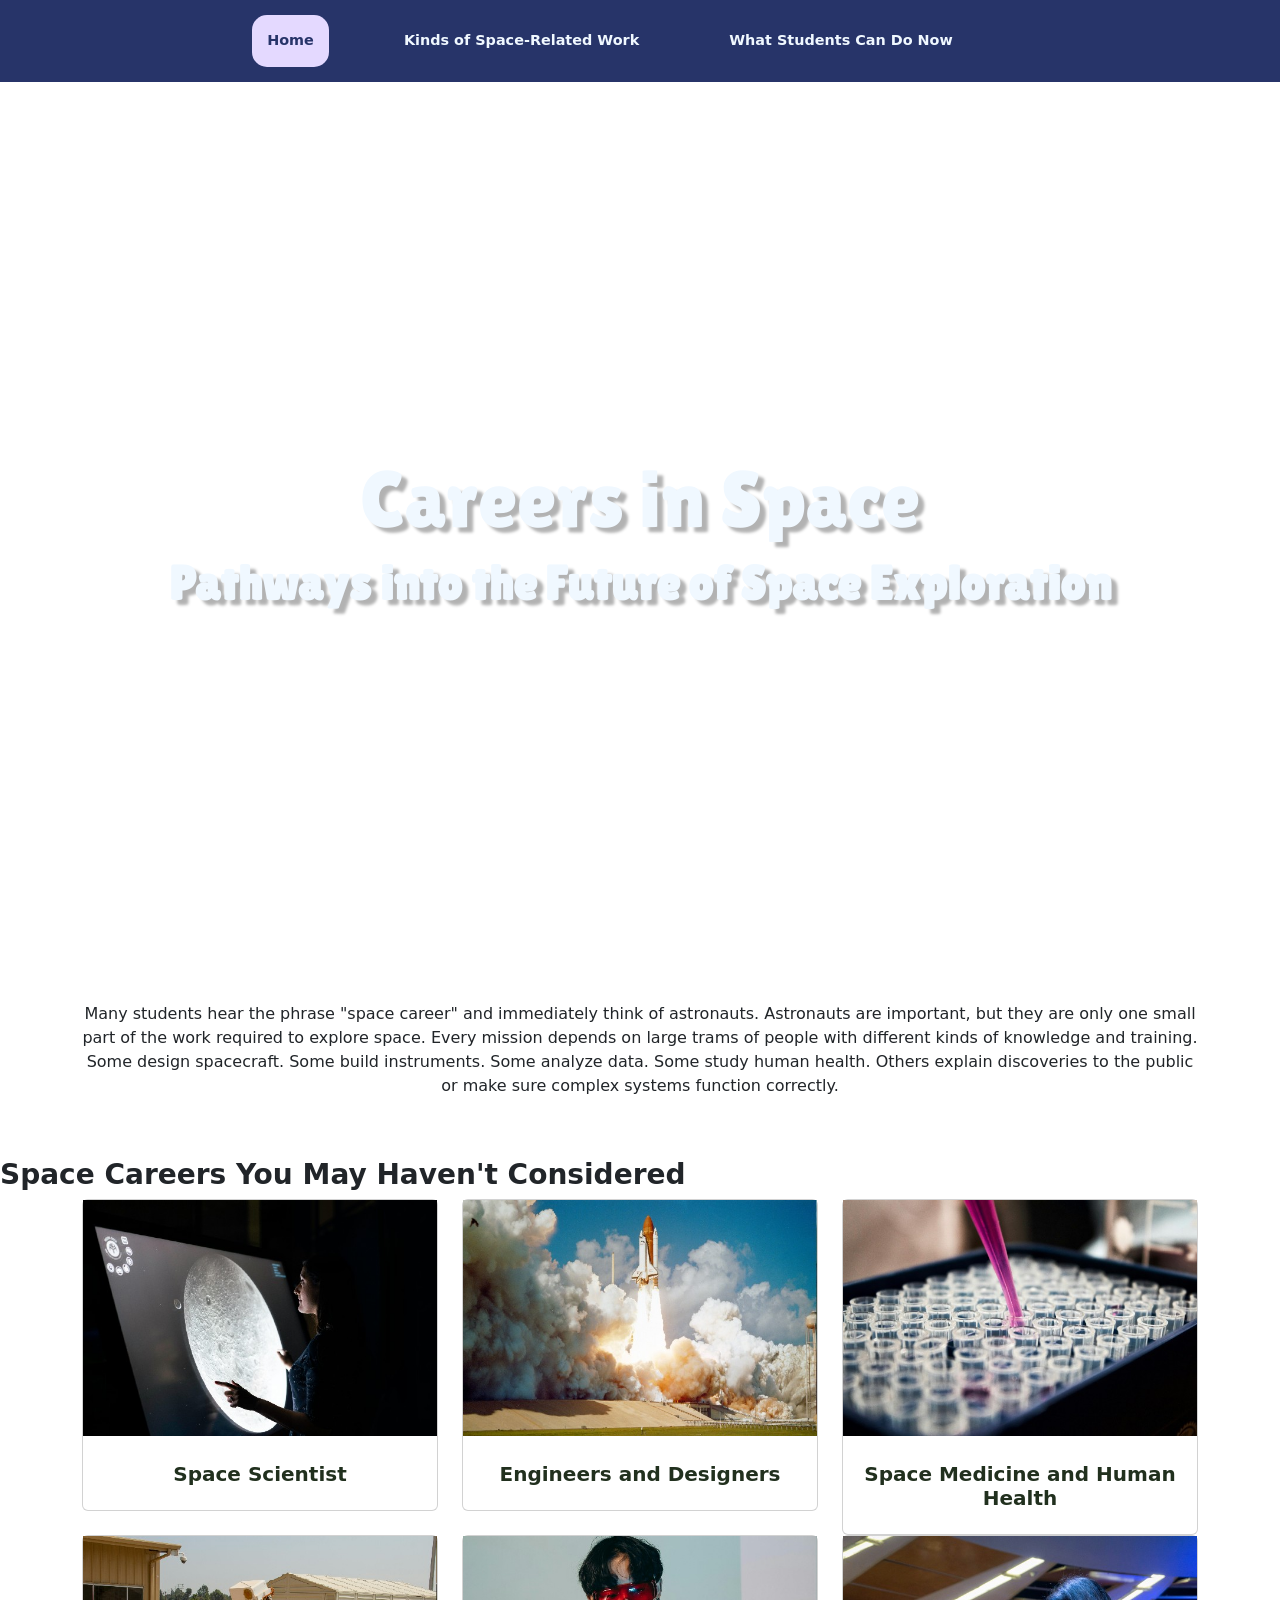
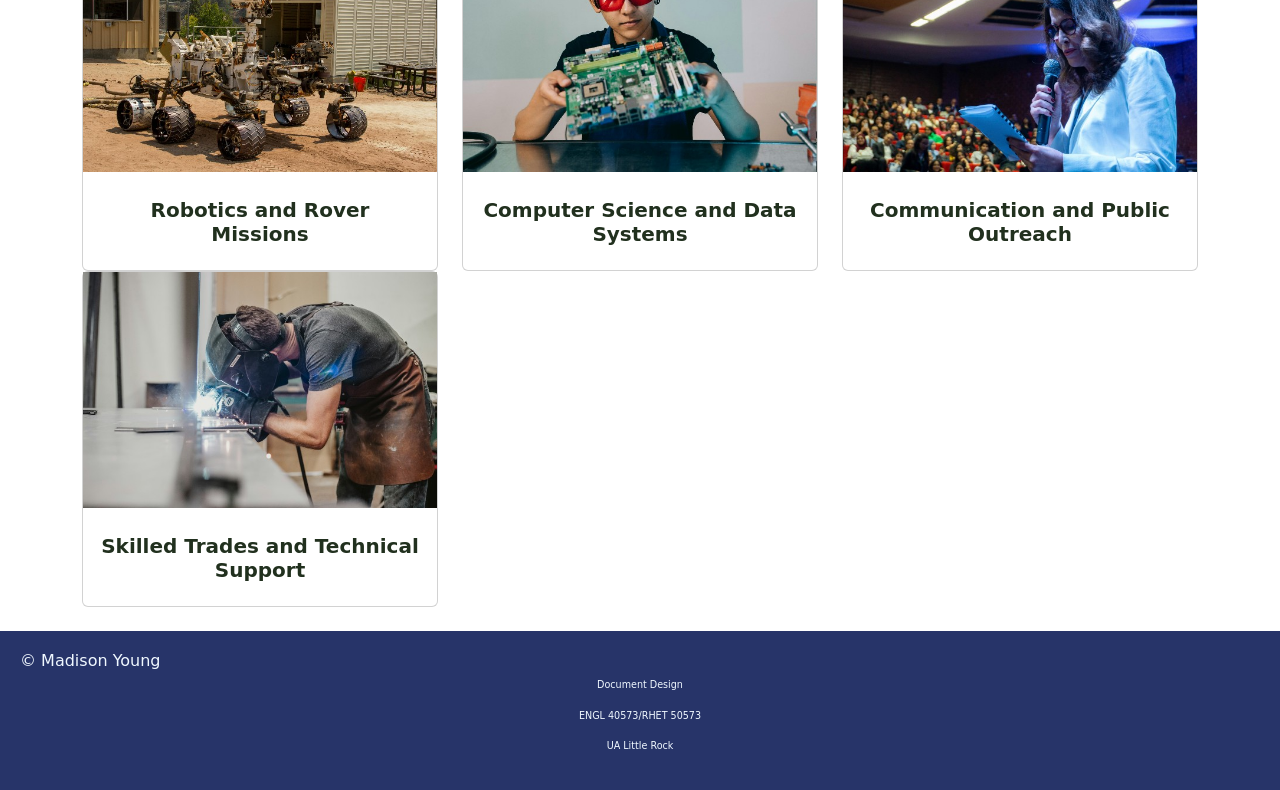
<file: index.html>
<!DOCTYPE html>
<html lang="en">
<head>
  <meta charset="UTF-8">
  <meta http-equiv="X-UA-Compatible" content="IE=edge">
  <meta name="author" content="Madison Young">
  <meta name="viewport" content="width=device-width, initial-scale=1.0">
  <meta name="robots" content="noindex">
  <link href="assets/css/style.css" rel="stylesheet">
  <link href="https://cdn.jsdelivr.net/npm/bootstrap@5.3.3/dist/css/bootstrap.min.css" rel="stylesheet" integrity="sha384-QWTKZyjpPEjISv5WaRU9OFeRpok6YctnYmDr5pNlyT2bRjXh0JMhjY6hW+ALEwIH" crossorigin="anonymous">
  <link rel="preconnect" href="https://fonts.googleapis.com">
  <link rel="preconnect" href="https://fonts.gstatic.com" crossorigin>
  <link href="https://fonts.googleapis.com/css2?family=Bricolage+Grotesque:opsz,wght@12..96,200..800&family=Cal+Sans&display=swap" rel="stylesheet">
<link href="https://fonts.googleapis.com/css2?family=Lilita+One&display=swap" rel="stylesheet">
  <title>Document Design Week 13 Assignment</title>
</head>
<body>
  
<main>
  <header class="primary">
    <nav class="nav2">
      <ul>
        <li>
          <a class="active" href="index.html"><strong>Home</strong></a>
        </li>
        <li>
          <a href="space-related-work.html"><strong>Kinds of Space-Related Work</strong></a>
        </li>
        <li>
          <a href="students.html"><strong>What Students Can Do Now</strong></a>
        </li>
      </ul>
    </nav>
    <div id="header-title">
      <h1>Careers in Space</h1>
      <h2>Pathways into the Future of Space Exploration</h2>
    </div>
  </header>
  
 <section id="content" class="secondary">
  <div class="container text-center">
   <div class="row">
    <div class="col">
     <p>Many students hear the phrase "space career" and immediately think of astronauts. Astronauts are important, but they are only one small part of the work required to explore space. Every mission depends on large trams of people with different kinds of knowledge and training. Some design spacecraft. Some build instruments. Some analyze data. Some study human health. Others explain discoveries to the public or make sure complex systems function correctly.</p>
    </div>
  </div>
 </div>
</section>
  
  

<br>
 <section >
   <h3><strong>Space Careers You May Haven't Considered</strong></h3>
    <div class="container">
      <section id="showcase" class="row">
        <article class="col-lg-4 col-md-4 col-sm-4">
          <div class="card">
           <img src="assets/img/research.jpg" alt="Woman closely studying the moon's surface">
            <div class="card-body">
             <h5 class="card-title">Space Scientist</h5>
            </div>
          </div>
        </article>
        
        <article class="col-lg-4 col-md-4 col-sm-4">
          <div class="card">
           <img src="assets/img/rocket-launch(1).jpg" alt="The Space Shuttle Challenger launching from Complex 39">
            <div class="card-body">
             <h5 class="card-title">Engineers and Designers</h5>
            </div>
          </div>
        </article>
        
        <article class="col-lg-4 col-md-4 col-sm-4">
          <div class="card">
           <img src="assets/img/medicine.jpg" alt="Refill of liquid into tubes">
            <div class="card-body">
             <h5 class="card-title">Space Medicine and Human Health</h5>
            </div>
          </div>
        </article>
        
        <article class="col-lg-4 col-md-4 col-sm-4">
          <div class="card">
           <img src="assets/img/rover.jpg" alt="Mars Rover Prototype at NASA's Test Facility">
            <div class="card-body">
             <h5 class="card-title">Robotics and Rover Missions</h5>
            </div>
          </div>
        </article>
        
        <article class="col-lg-4 col-md-4 col-sm-4">
          <div class="card">
           <img src="assets/img/computer-science.jpg" alt="A man holding a motherboard">
            <div class="card-body">
             <h5 class="card-title">Computer Science and Data Systems</h5>
            </div>
          </div>
        </article>
        
        <article class="col-lg-4 col-md-4 col-sm-4">
          <div class="card">
           <img src="assets/img/communication.jpg" alt="Woman speaking into microphone">
            <div class="card-body">
             <h5 class="card-title">Communication and Public Outreach</h5>
            </div>
          </div>
        </article>
        
        <article class="col-lg-4 col-md-4 col-sm-4">
          <div class="card">
           <img src="assets/img/welder.jpg" alt="Welder working on a project">
            <div class="card-body">
             <h5 class="card-title">Skilled Trades and Technical Support</h5>
            </div>
          </div>
        </article>
        
      </section>
   </div>
  </section>
<br>
 
  <footer id="colophon">
    <div id="copyright">
      <h6>&copy; Madison Young</h6>
      <p>Document Design</p>
      <p>ENGL 40573/RHET 50573</p>
      <p>UA Little Rock</p>
    </div>
  </footer>
</main>

</body>
</html>
</file>
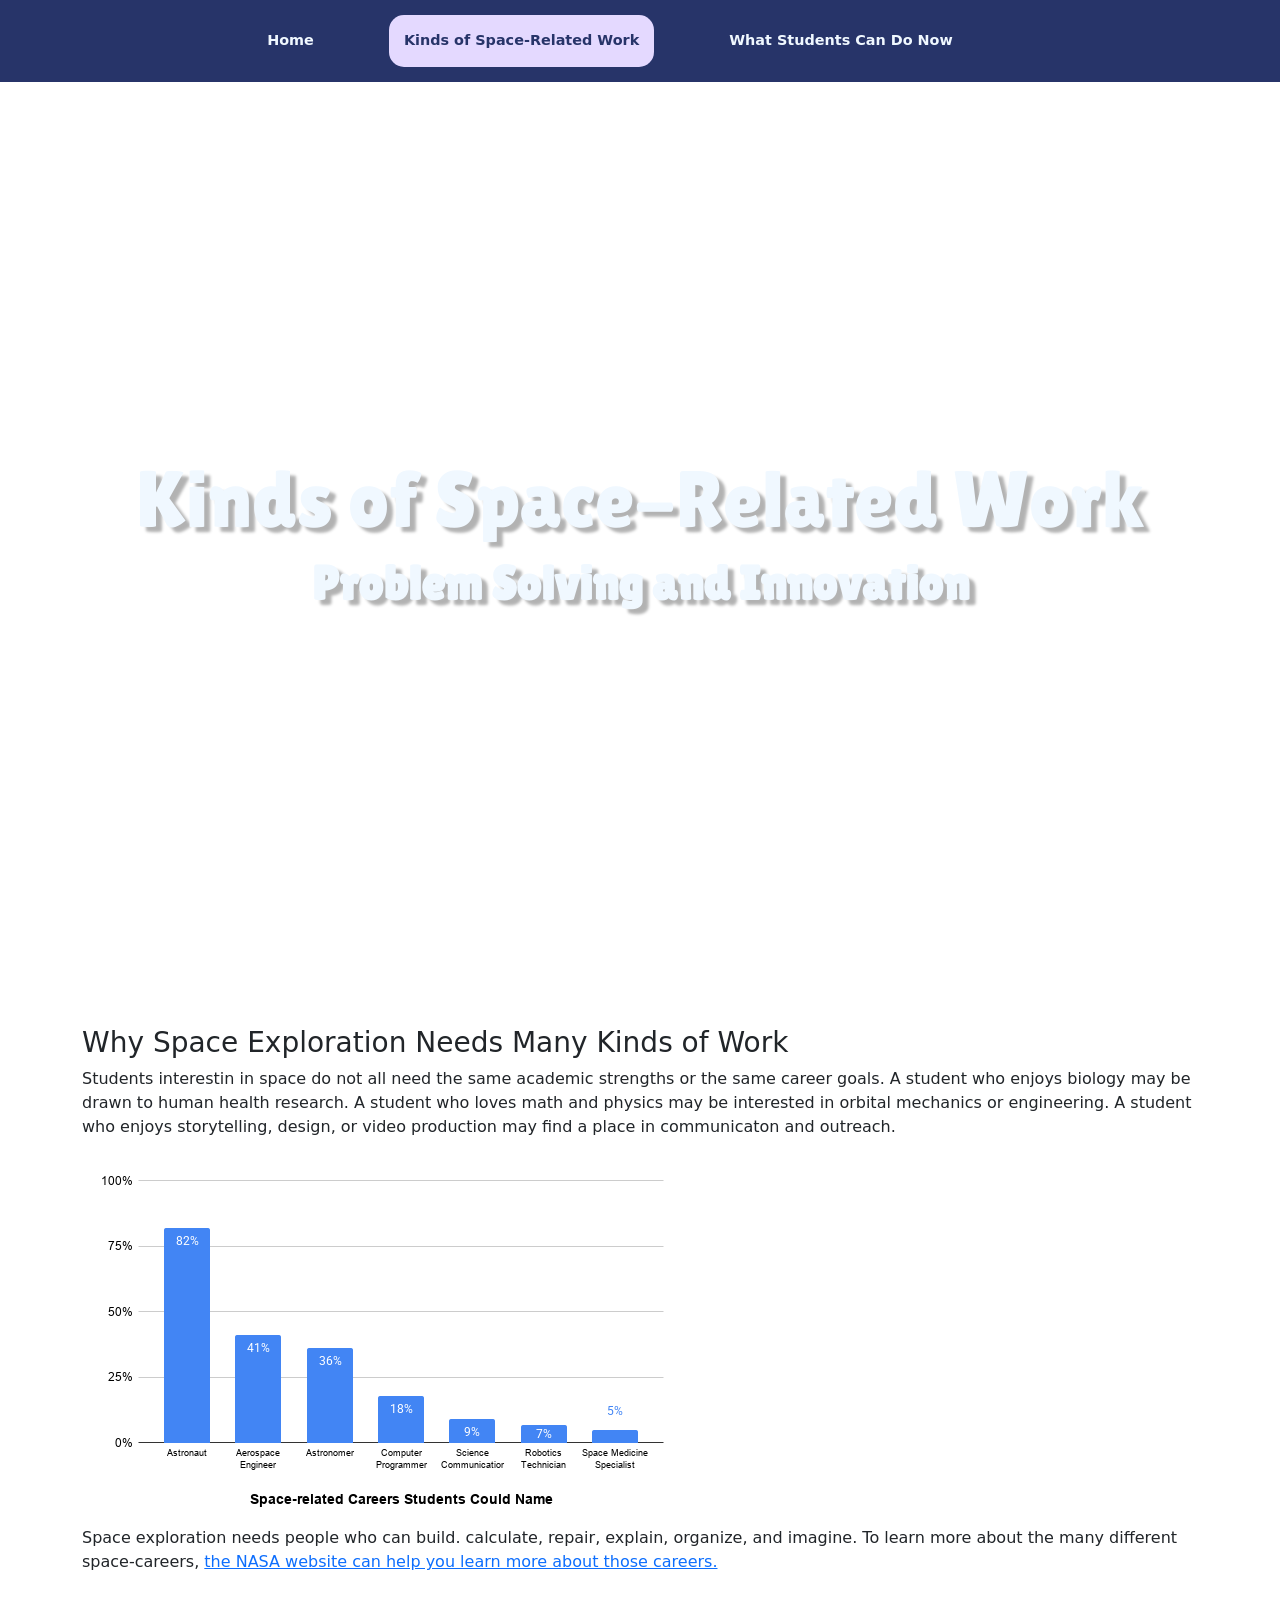
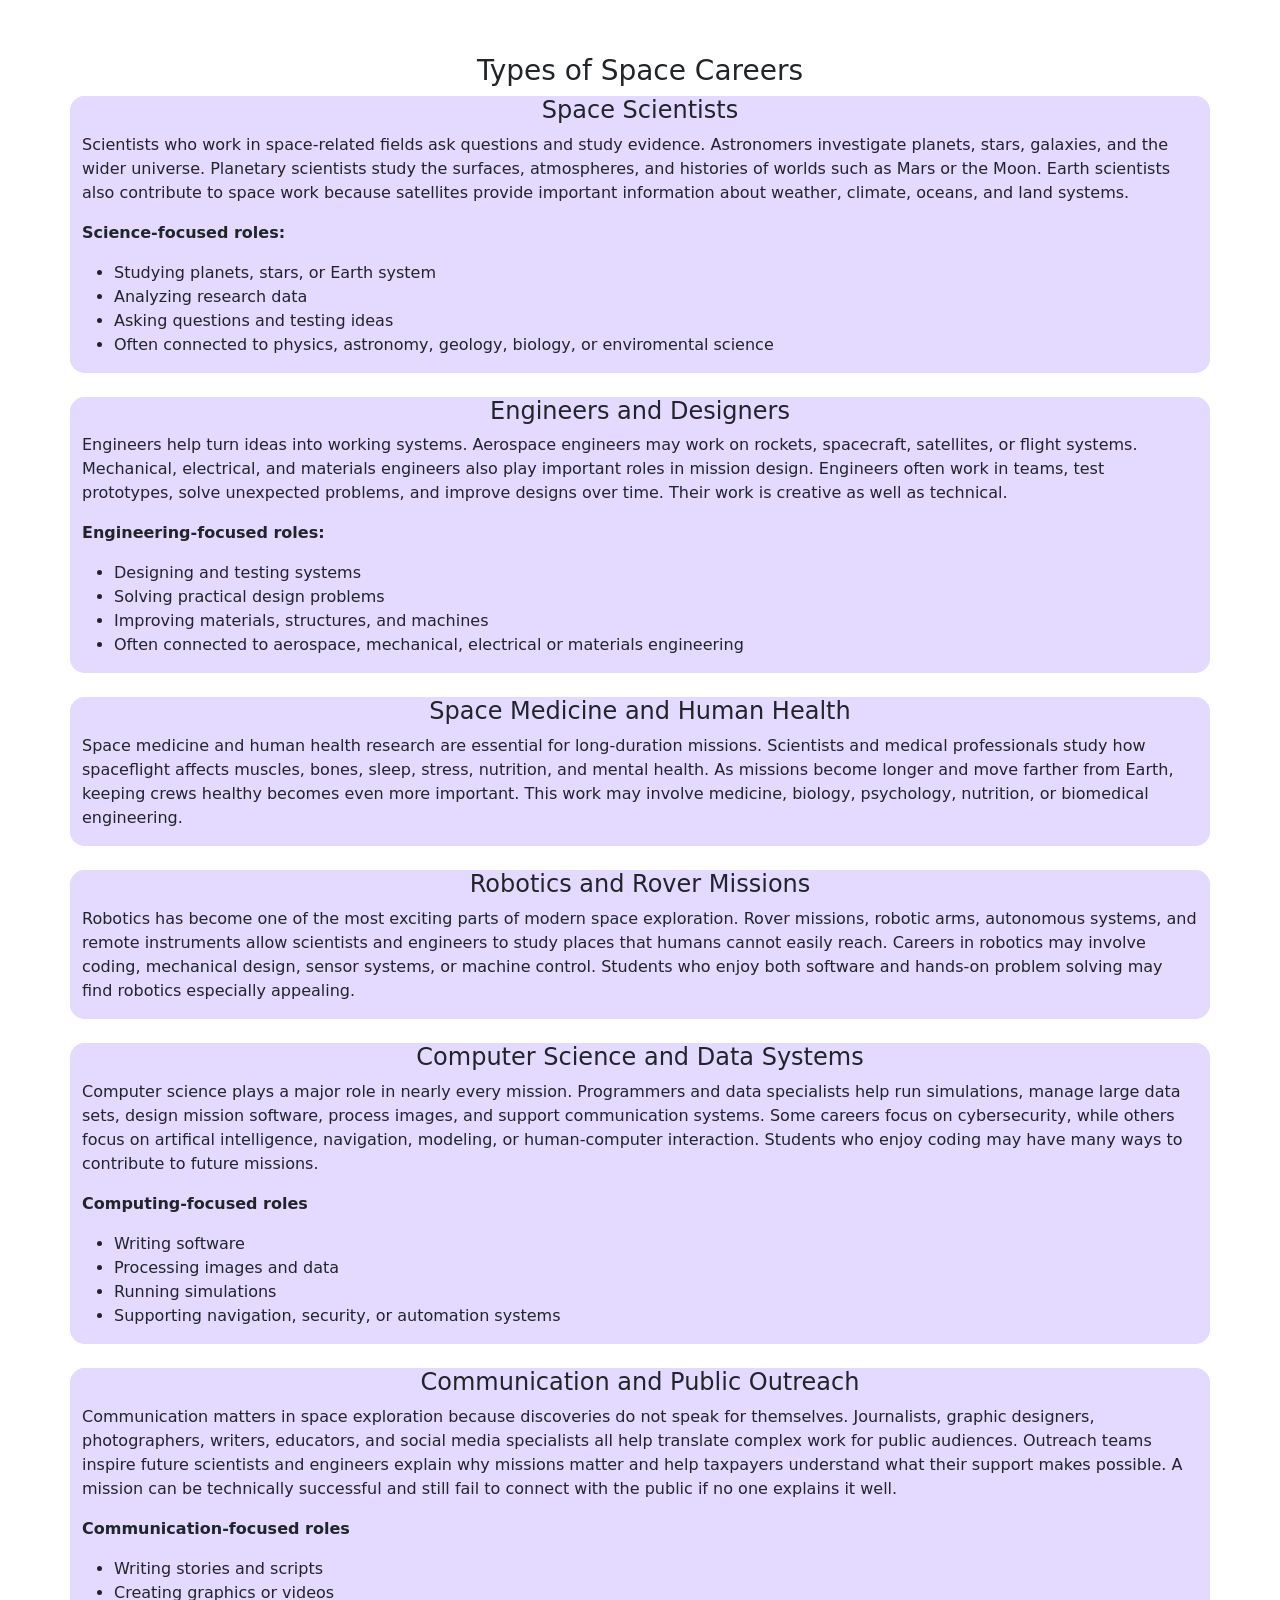
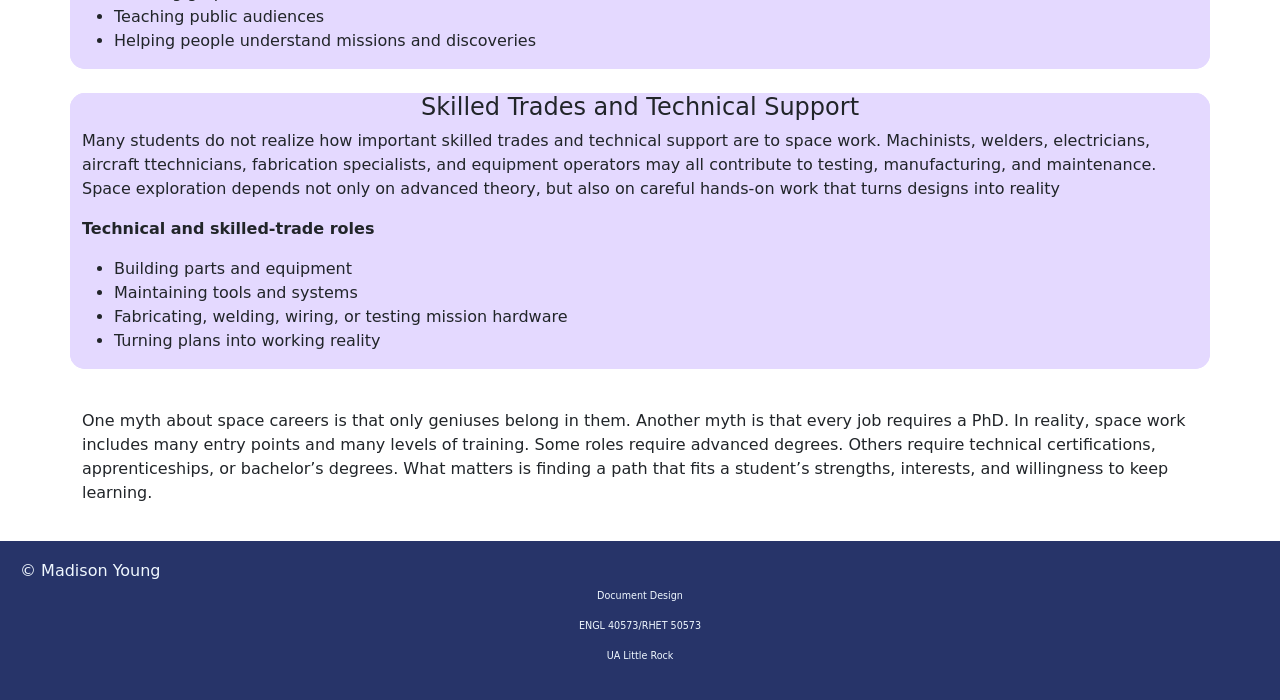
<file: space-related-work.html>
<!DOCTYPE html>
<html lang="en">
<head>
  <meta charset="UTF-8">
  <meta http-equiv="X-UA-Compatible" content="IE=edge">
  <meta name="author" content="Madison Young">
  <meta name="viewport" content="width=device-width, initial-scale=1.0">
  <meta name="robots" content="noindex">
  <link href="assets/css/style.css" rel="stylesheet">
  <link href="https://cdn.jsdelivr.net/npm/bootstrap@5.3.3/dist/css/bootstrap.min.css" rel="stylesheet" integrity="sha384-QWTKZyjpPEjISv5WaRU9OFeRpok6YctnYmDr5pNlyT2bRjXh0JMhjY6hW+ALEwIH" crossorigin="anonymous">
  <link rel="preconnect" href="https://fonts.googleapis.com">
  <link rel="preconnect" href="https://fonts.gstatic.com" crossorigin>
  <link href="https://fonts.googleapis.com/css2?family=Bricolage+Grotesque:opsz,wght@12..96,200..800&family=Cal+Sans&display=swap" rel="stylesheet">
<link href="https://fonts.googleapis.com/css2?family=Lilita+One&display=swap" rel="stylesheet">
  <title>Document Design Week 13 Assignment</title>
</head>
<body>
  
<main>
  <header class="primary">
    <nav class="nav2">
      <ul>
        <li>
          <a href="index.html"><strong>Home</strong></a>
        </li>
        <li>
          <a class="active" href="space-related-work.html"><strong>Kinds of Space-Related Work</strong></a>
        </li>
        <li>
          <a href="students.html"><strong>What Students Can Do Now</strong></a>
        </li>
      </ul>
    </nav>
    <div id="header-title">
      <h1>Kinds of Space-Related Work</h1>
      <h2>Problem Solving and Innovation</h2>
    </div>  
    </header>
  
  <br>
<section id="content" class="secondary">
  <div class="container text-left">
   <div class="row">
    <div class="col">
      <h3>Why Space Exploration Needs Many Kinds of Work</h3>
       <p>Students interestin in space do not all need the same academic strengths or the same career goals. A student who enjoys biology may be drawn to human health research. A student who loves math and physics may be interested in orbital mechanics or engineering. A student who enjoys storytelling, design, or video production may find a place in communicaton and outreach.</p>
       <img src=assets/img/chart.png alt="A STEM outreach survey of 180 high school students who could name a space-related career without help">
       <p>Space exploration needs people who can build. calculate, repair, explain, organize, and imagine. To learn more about the many different space-careers, <a href="https://www.nasa.gov/careers/">the NASA website can help you learn more about those careers.</a></p>
    </div>
  </div>
 </div>
</section>
  
<br>
<section class="careers">
   <div class="container text-center">
     <h3>Types of Space Careers</h3>
   </div>
<div class="container text-left">
   <div class="row">
    <div class="col">
      <h4>Space Scientists</h4>
      <p>
        Scientists who work in space-related fields ask questions and study evidence. Astronomers investigate planets, stars, galaxies, and the wider universe. Planetary scientists study the surfaces, atmospheres, and histories of worlds such as Mars or the Moon. Earth scientists also contribute to space work because satellites provide important information about weather, climate, oceans, and land systems.
      </p>  
      <p><strong>Science-focused roles:</strong></p>
        <ul>
       <li>Studying planets, stars, or Earth system</li>
       <li>Analyzing research data</li>
       <li>Asking questions and testing ideas</li>
       <li>Often connected to physics, astronomy, geology, biology, or enviromental science</li>
        </ul> 
    </div>
  </div>
</div>   
<br>   
<div class="container text-left">
   <div class="row">
    <div class="col">
      <h4>Engineers and Designers</h4>
      <p>
        Engineers help turn ideas into working systems. Aerospace engineers may work on rockets, spacecraft, satellites, or flight systems. Mechanical, electrical, and materials engineers also play important roles in mission design. Engineers often work in teams, test prototypes, solve unexpected problems, and improve designs over time. Their work is creative as well as technical.
      </p>  
      <p><strong>Engineering-focused roles:</strong></p>
        <ul>
       <li>Designing and testing systems</li>
       <li>Solving practical design problems</li>
       <li>Improving materials, structures, and machines</li>
       <li>Often connected to aerospace, mechanical, electrical or materials engineering</li>
        </ul> 
    </div>
  </div>
</div> 
<br> 
<div class="container text-left">
   <div class="row">
    <div class="col">
      <h4>Space Medicine and Human Health</h4>
      <p>
        Space medicine and human health research are essential for long-duration missions. Scientists and medical professionals study how spaceflight affects muscles, bones, sleep, stress, nutrition, and mental health. As missions become longer and move farther from Earth, keeping crews healthy becomes even more important. This work may involve medicine, biology, psychology, nutrition, or biomedical engineering.
      </p> 
    </div>
  </div>
</div>
<br>
<div class="container text-left">
   <div class="row">
    <div class="col">
      <h4>Robotics and Rover Missions</h4>
      <p>Robotics has become one of the most exciting parts of modern space exploration. Rover missions, robotic arms, autonomous systems, and remote instruments allow scientists and engineers to study places that humans cannot easily reach. Careers in robotics may involve coding, mechanical design, sensor systems, or machine control. Students who enjoy both software and hands-on problem solving may find robotics especially appealing.</p>  
    </div>
  </div>
</div>   
<br> 
<div class="container text-left">
   <div class="row">
    <div class="col">
      <h4>Computer Science and Data Systems</h4>
      <p>Computer science plays a major role in nearly every mission. Programmers and data specialists help run simulations, manage large data sets, design mission software, process images, and support communication systems. Some careers focus on cybersecurity, while others focus on artifical intelligence, navigation, modeling, or human-computer interaction. Students who enjoy coding may have many ways to contribute to future missions.</p>  
      <p><strong>Computing-focused roles</strong></p>
       <ul>
         <li>Writing software</li>
         <li>Processing images and data</li>
         <li>Running simulations</li>
         <li>Supporting navigation, security, or automation systems</li>
       </ul>
    </div>
  </div>
</div> 
<br>
<div class="container text-left">
   <div class="row">
    <div class="col">
      <h4>Communication and Public Outreach</h4>
      <p>Communication matters in space exploration because discoveries do not speak for themselves. Journalists, graphic designers, photographers, writers, educators, and social media specialists all help translate complex work for public audiences. Outreach teams inspire future scientists and engineers explain why missions matter and help taxpayers understand what their support makes possible. A mission can be technically successful and still fail to connect with the public if no one explains it well.</p>  
      <p><strong>Communication-focused roles</strong></p>
       <ul>
         <li>Writing stories and scripts</li>
         <li>Creating graphics or videos</li>
         <li>Teaching public audiences</li>
         <li>Helping people understand missions and discoveries</li>
       </ul>
    </div>
  </div>
</div> 
<br>  

<div class="container text-left">
   <div class="row">
    <div class="col">
      <h4>Skilled Trades and Technical Support</h4>
      <p>Many students do not realize how important skilled trades and technical support are to space work. Machinists, welders, electricians, aircraft ttechnicians, fabrication specialists, and equipment operators may all contribute to testing, manufacturing, and maintenance. Space exploration depends not only on advanced theory, but also on careful hands-on work that turns designs into reality</p>
      <p><strong>Technical and skilled-trade roles</strong></p>
       <ul>
         <li>Building parts and equipment</li>
         <li>Maintaining tools and systems</li>
         <li>Fabricating, welding, wiring, or testing mission hardware</li>
         <li>Turning plans into working reality</li>
       </ul>
    </div>
  </div>
</div> 
</section>

  <section id="content" class="secondary">
  <div class="container text-left">
   <div class="row">
    <div class="col">
     <p>One myth about space careers is that only geniuses belong in them. Another myth is that every job requires a PhD. In reality, space work includes many entry points and many levels of training. Some roles require advanced degrees. Others require technical certifications, apprenticeships, or bachelor’s degrees. What matters is finding a path that fits a student’s strengths, interests, and willingness to keep learning.</p>
    </div>
  </div>
 </div>
</section>
  
  
  <footer id="colophon">
    <div id="copyright">
      <h6>&copy; Madison Young</h6>
      <p>Document Design</p>
      <p>ENGL 40573/RHET 50573</p>
      <p>UA Little Rock</p>
    </div>
  </footer>
</main>

</body>
</html>
</file>
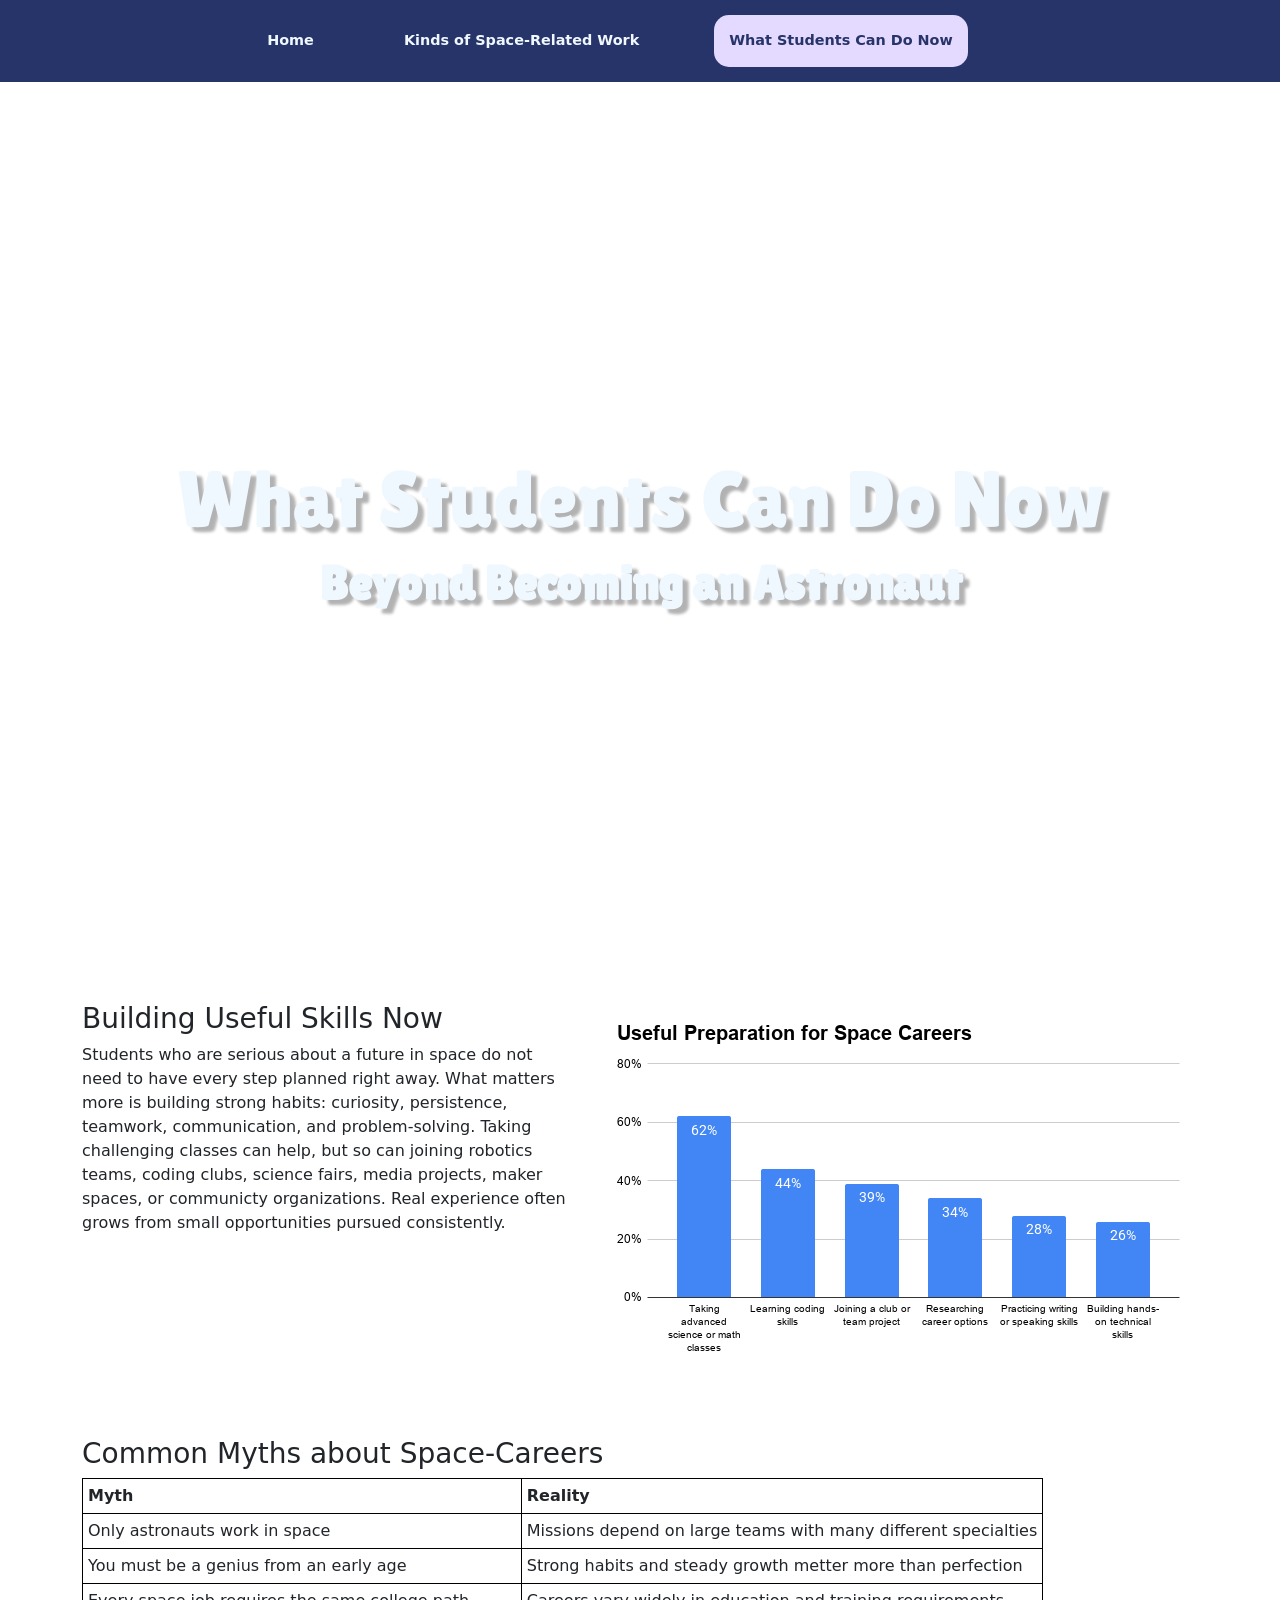
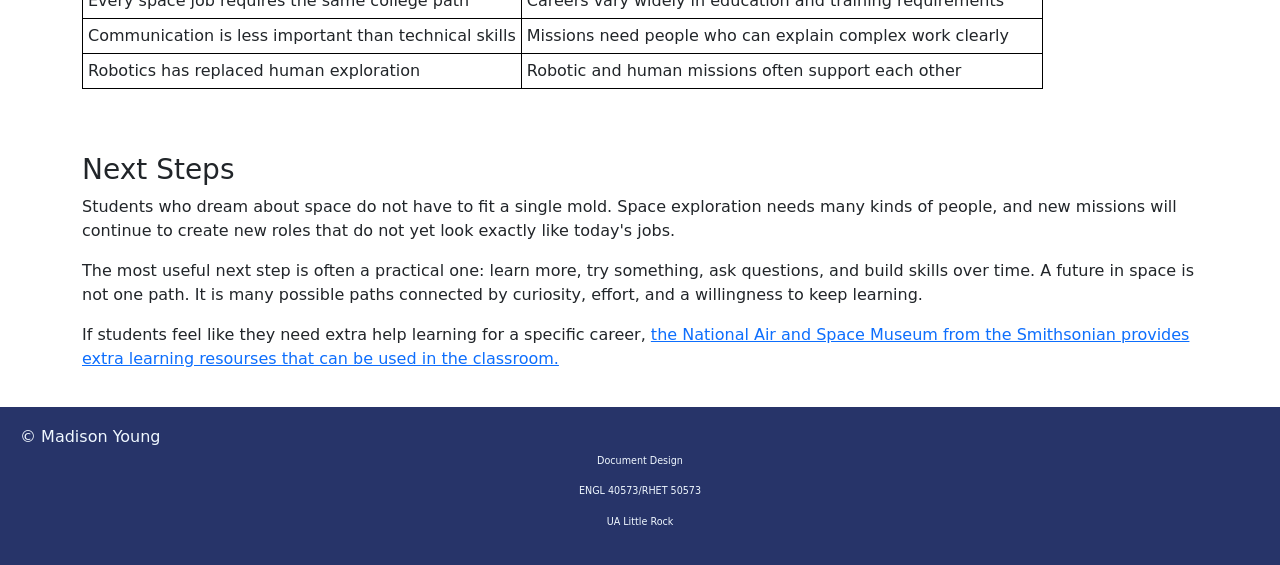
<file: students.html>
<!DOCTYPE html>
<html lang="en">
<head>
  <meta charset="UTF-8">
  <meta http-equiv="X-UA-Compatible" content="IE=edge">
  <meta name="author" content="Madison Young">
  <meta name="viewport" content="width=device-width, initial-scale=1.0">
  <meta name="robots" content="noindex">
  <link href="assets/css/style.css" rel="stylesheet">
  <link href="https://cdn.jsdelivr.net/npm/bootstrap@5.3.3/dist/css/bootstrap.min.css" rel="stylesheet" integrity="sha384-QWTKZyjpPEjISv5WaRU9OFeRpok6YctnYmDr5pNlyT2bRjXh0JMhjY6hW+ALEwIH" crossorigin="anonymous">
  <link rel="preconnect" href="https://fonts.googleapis.com">
  <link rel="preconnect" href="https://fonts.gstatic.com" crossorigin>
  <link href="https://fonts.googleapis.com/css2?family=Bricolage+Grotesque:opsz,wght@12..96,200..800&family=Cal+Sans&display=swap" rel="stylesheet">
<link href="https://fonts.googleapis.com/css2?family=Lilita+One&display=swap" rel="stylesheet">
  <title>Document Design Week 13 Assignment</title>
</head>
<body>
  
<main>
  <header class="primary">
    <nav class="nav2">
      <ul>
        <li>
          <a href="index.html"><strong>Home</strong></a>
        </li>
        <li>
          <a href="space-related-work.html"><strong>Kinds of Space-Related Work</strong></a>
        </li>
        <li>
          <a class="active" href="students.html"><strong>What Students Can Do Now</strong></a>
        </li>
      </ul>
    </nav>
    <div id="header-title">
      <h1>What Students Can Do Now</h1>
      <h2>Beyond Becoming an Astronaut</h2>
    </div>
  </header>
  
 <section id="content" class="secondary">
  <div class="container text-left">
   <div class="row">
    <div class="col">
     <h3>Building Useful Skills Now</h3>
     <p>Students who are serious about a future in space do not need to have every step planned right away. What matters more is building strong habits: curiosity, persistence, teamwork, communication, and problem-solving. Taking challenging classes can help, but so can joining robotics teams, coding clubs, science fairs, media projects, maker spaces, or communicty organizations. Real experience often grows from small opportunities pursued consistently.</p>
    </div>
      <div class="col">
      <img src="assets/img/Useful Preparation for Space Careers.png" alt="Results of a student workshop who asked participants what kinds of preperation felt the most useful for future space careers" >
    </div> 
  </div> 
 </div>
</section>

<br>
<section id="content" class="secondary">
  <div class="container text-left">
   <div class="row">
    <div class="col">
    <h3>Common Myths about Space-Careers</h3>
    </div>
  </div>
  <div class="row">
    <div class="col">
      <table>
        <tr>
          <th><strong>Myth</strong></th>
          <th><strong>Reality</strong></th>
        </tr>
        <tr>
          <td>Only astronauts work in space</td>
          <td>Missions depend on large teams with many different specialties</td>
        </tr>
        <tr>
          <td>You must be a genius from an early age</td>
          <td>Strong habits and steady growth metter more than perfection</td>
        </tr>
        <tr>
          <td>Every space job requires the same college path</td>
          <td>Careers vary widely in education and training requirements</td>
        </tr>
        <tr>
          <td>Communication is less important than technical skills</td>
          <td>Missions need people who can explain complex work clearly</td>
        </tr>
        <tr>
          <td>Robotics has replaced human exploration</td>
          <td>Robotic and human missions often support each other</td>
        </tr>
      </table>
    </div>
  </div>
 </div>
</section> 
<br>

<section id="content" class="secondary">
  <div class="container text-left">
   <div class="row">
    <div class="col">
    <h3>Next Steps</h3>
     <p>Students who dream about space do not have to fit a single mold. Space exploration needs many kinds of people, and new missions will continue to create new roles that do not yet look exactly like today's jobs.</p>
     <p>The most useful next step is often a practical one: learn more, try something, ask questions, and build skills over time. A future in space is not one path. It is many possible paths connected by curiosity, effort, and a willingness to keep learning.</p>
     <p>If students feel like they need extra help learning for a specific career, <a href="https://airandspace.si.edu/learn/learning-resources">the National Air and Space Museum from the Smithsonian provides extra learning resourses that can be used in the classroom.</a></p>
    </div>
  </div>
 </div>
</section> 
 
  <footer id="colophon">
    <div id="copyright">
      <h6>&copy; Madison Young</h6>
      <p>Document Design</p>
      <p>ENGL 40573/RHET 50573</p>
      <p>UA Little Rock</p>
    </div>
  </footer>
</main>

</body>
</html>
</file>
<file: assets/css/style.css>
/* HTML SIZING */
html{
    box-sizing:border-box;
}

*, *:before, *:after{
    box-sizing:inherit;
}

/*  img{
    max-width:100%;
    height:auto;
  } */


body{
  margin:auto;
}

/* HEADER */

header.primary{
  background-image: url("https://images.unsplash.com/photo-1610296669228-602fa827fc1f?q=80&w=1075&auto=format&fit=crop&ixlib=rb-4.1.0&ixid=M3wxMjA3fDB8MHxwaG90by1wYWdlfHx8fGVufDB8fHx8fA%3D%3D");
  background-size: cover;
  text-align:center;
  width:100%;
  min-height: 100vh;
}

header #header-title{
  height: 100vh;
  display: flex;
  align-items: center;
  justify-content: center;
  flex-direction: column;
}

header.primary h1{
  font-size:5rem;
  color:aliceblue;
  font-family: "Lilita One", sans-serif;
  font-weight: 400;
  text-shadow: 6px 5px 3px rgba(0,0,0,0.3);
}

header.primary h2{
  color:aliceblue;
  font-size: 3rem;
  margin: 0;
  font-family: "Lilita One", sans-serif;
  font-weight: 400;
  font-weight: bold;
  text-shadow: 6px 5px 3px rgba(0,0,0,0.3);
}

.nav2{
background-color: #273469;
justify-content: space-between;
align-items: center;
} 

header.primary nav ul{
  display:flex;
  flex-direction:row;
  justify-content: center;
  margin: 0;
  padding: 0;
}

header.primary nav ul li{
  list-style-type:none;
  padding-right: 60px;
  padding-top: 15px;
  padding-bottom: 15px;
}

header.primary nav ul li a{
  border-radius:15px;
  color:aliceblue;
  display:block;
  padding:15px 15px 15px 15px;
  text-align:center;
  transition:0.3s;
  text-decoration:none;
  font-size:0.9rem;
}

header.primary nav ul li a:hover{
  background-color:#E4D9FF;
  color:#273469;
}

header.primary nav ul li a.active{
  background-color:#E4D9FF;
  color:#273469;
}

section.secondary{
  padding: 20px;
}

/* OTHER STUFF */
section.careers div div {
  background-color:#E4D9FF;
  border-radius:15px;
}

section.careers div div div p{
  text-align:left;
}

section.careers div div div img{
  border-radius:15px;
}

/* CARDS */
section.cards {
  padding: 100px 0; /* Instead of fixed height */
}

h4{
  text-align: center;
}

.card-body {
  text-align: center;
  flex-grow: 1;
  display: flex;
  flex-direction: column;
  justify-content: space-between;
  padding: 1rem;
}

h5.card-title {
  margin-top: 10px;
  color: #21301e;
  font-weight: 600;
}

/*  MYTHS  */
section.secondary table{
  border: 1px solid black;
  border-collapse: collapse;
  padding: 5px;
}

section.secondary th, section.secondary td{
  border: 1px solid black;
  padding: 5px;
}

/* FOOTER */
#colophon{
  background-color:#273469;
  color:aliceblue;
  width:100%;
  padding:20px;
}

#colophon p{
  text-align:center;
  font-size:0.6rem;
}

/*  CAREERS  */
section.careers{
  padding: 20px;
}



/* UTILITY CLASSES */


/* MEDIA QUERIES */
@media (min-width: 1470px) and (max-width: 1700px)  {
  .site {
    
    width: 700px; 
    height: 500px; 
  }
}
@media (max-width: 1470px)  {
  .site {
    
    width: 600px; 
    height: 400px; 
    
  }
}
</file>
